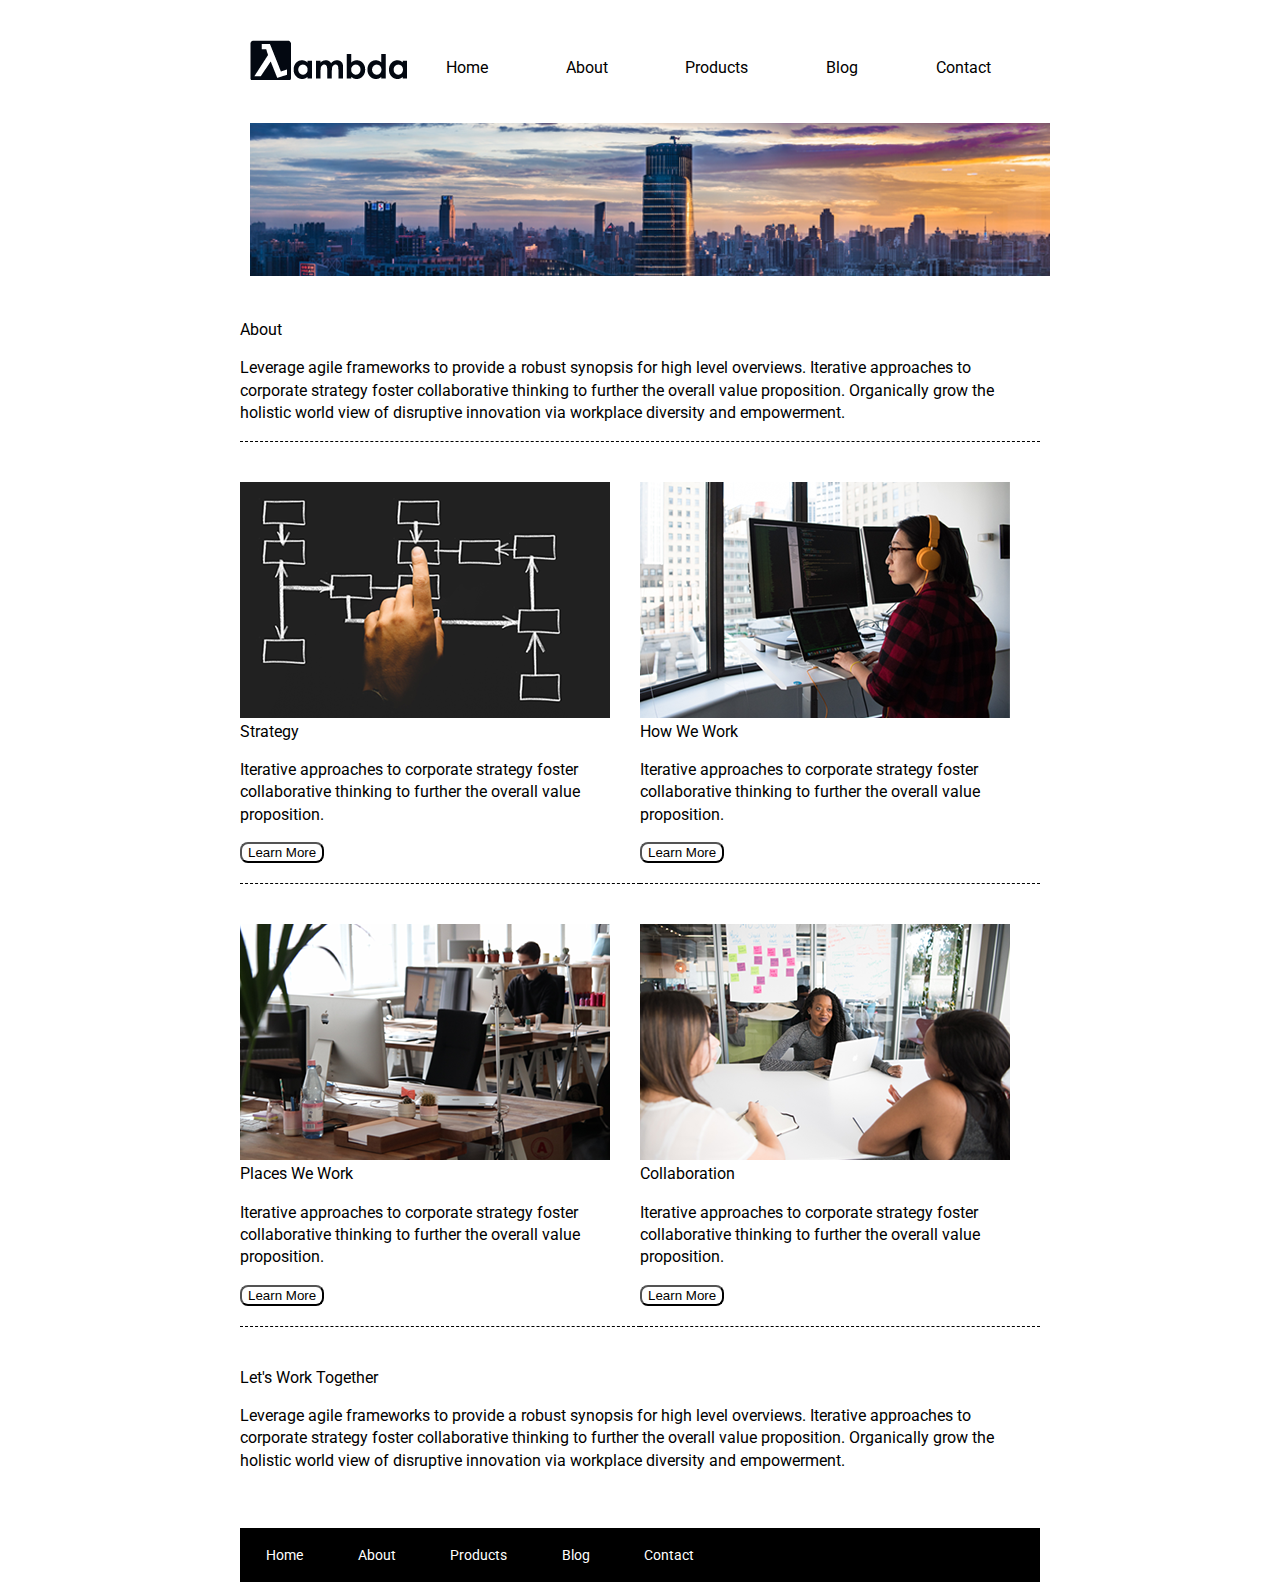
<file: about.html>
<!doctype html>

<html lang="en">
<head>
  <meta charset="utf-8">

  <title>Sprint Challenge - About</title>

  <link href="https://fonts.googleapis.com/css?family=Roboto|Rubik" rel="stylesheet">
  <link rel="stylesheet" href="css/index.css">

</head>

<body>
    <nav class ="navbar">  
        <div class="logocontainer2"><img class="logo2" src="img/lambda-black.png" alt="Lambda Company Logo Black."></div>
        
        <ul class="nav-links">
            <li class="nav-item"><a href="index.html" class="active">Home</a></li>
            <li class="nav-item"><a href="about.html">About</a></li>
            <li class="nav-item"><a href="#">Products</a></li>
            <li class="nav-item"><a href="#">Blog</a></li>
            <li class="nav-item"><a href="contact.html">Contact</a></li>
        </ul>    
    </nav>
    <img class="cityphoto" src="img/jumbo-about.png" alt="Beautiful City.">
    <div class="container about-page">
     
    <p class="titles">About</p> <br>

    <p>Leverage agile frameworks to provide a robust synopsis for high level overviews. Iterative approaches to corporate strategy foster collaborative thinking to further the overall value proposition. Organically grow the holistic world view of disruptive innovation via workplace diversity and empowerment.</p> <br>

    <section class="topContent">    
        <content class="box">        
            <img src="img/about-plan.png" alt="strategy" class="aplan" >
           
            <p class="titles">Strategy</p><br>

            <p>Iterative approaches to corporate strategy foster collaborative thinking to further the overall value proposition.</p><br>

            <button>Learn More</button>
        </content>

        <content class="box">        
            <img src="img/about-working.png" alt="strategy" class="awork">

            <p class="titles">How We Work</p><br>

            <p>Iterative approaches to corporate strategy foster collaborative thinking to further the overall value proposition.</p><br>

            <button>Learn More</button>
        </content>
    </section>
        
<section class="middleContent">
    <content class="box">  
        <img src="img/about-office.png" alt="strategy" class="aoffice">

        <p class="titles">Places We Work</p><br>

        <p>Iterative approaches to corporate strategy foster collaborative thinking to further the overall value proposition.</p><br>

        <button>Learn More</button>
    </content>
    <content class="box">  
        <img src="img/about-meeting.png" alt="strategy" class="ameeting">

        <p class="titles">Collaboration</p><br>

        <p>Iterative approaches to corporate strategy foster collaborative thinking to further the overall value proposition.</p><br>

        <button>Learn More</button>
    </content>
</section>

<section class="bottomContent"> 
    
    <p class="titles">Let's Work Together</p><br>

    <p>Leverage agile frameworks to provide a robust synopsis for high level overviews. Iterative approaches to corporate strategy foster collaborative thinking to further the overall value proposition. Organically grow the holistic world view of disruptive innovation via workplace diversity and empowerment.</p><br>
    
</section>

<!--   Good     -->
      <footer>
        <nav>
          <a href="index.html">Home</a>
          <a href="about.html">About</a>
          <a href="#">Products</a>
          <a href="#">Blog</a>
          <a href="#">Contact</a>
        </nav>
      </footer>
    </div><!-- container -->        
</body>
</html>
</file>
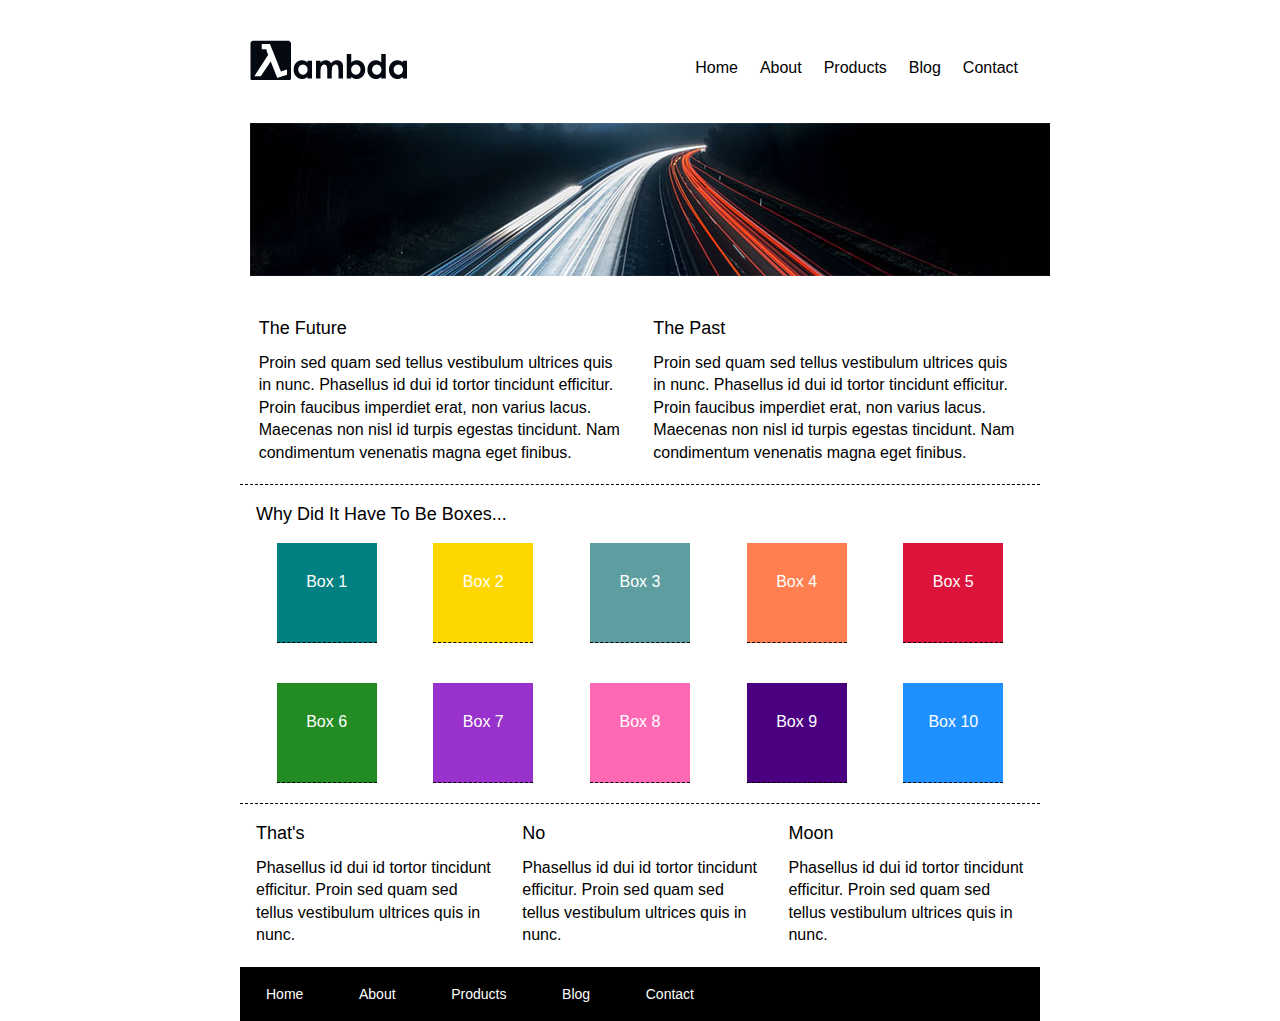
<file: lamb.html>
<!doctype html>

<html lang="en">
<head>
    <meta charset="utf-8">
    <meta name="viewport" content="width=device-width, initial-scale=1">
    <title>Great Idea - Responsive I</title>

    <link href="https://fonts.googleapis.com/css?family=Bangers|Titillium+Web" rel="stylesheet">
    <link rel="stylesheet" href="css/index.css">

</head>

<body>
<!-- Use past code you created here for Great Idea Web Page or past solution for Great Idea Web Page HTML here! -->
    <nav class ="navbar">
        <div class="logo container"><img class="logo" src="img/lambda-black.png" alt="Lambda Company Logo Black." class="img-responsive"></div>
        <ul class="nav-links">
            <li class="nav-item"><a href="#" class="active">Home</a></li><hr>
            <li class="nav-item"><a href="about.html">About</a></li><hr>
            <li class="nav-item"><a href="#">Products</a></li><hr>
            <li class="nav-item"><a href="#">Blog</a></li><hr>
            <li class="nav-item"><a href="contact.html">Contact</a></li><hr>
        </ul>    
    </nav>
    <img class="futurephoto" src="img/jumbo.jpg" alt="Lambda Futuristic Photo." class="img-responsive">

    <div class="container">

        <section class="top-content">
            <div class="text-container">
                <h2>The Future</h2>
                <p>Proin sed quam sed tellus vestibulum ultrices quis in nunc. Phasellus id dui id tortor tincidunt efficitur. Proin faucibus imperdiet erat, non varius lacus. Maecenas non nisl id turpis egestas tincidunt. Nam condimentum venenatis magna eget finibus.</p>
            </div>
            <div class="text-container">
                <h2>The Past</h2>
                <p>Proin sed quam sed tellus vestibulum ultrices quis in nunc. Phasellus id dui id tortor tincidunt efficitur. Proin faucibus imperdiet erat, non varius lacus. Maecenas non nisl id turpis egestas tincidunt. Nam condimentum venenatis magna eget finibus.</p>
            </div>
        </section>

        <section class="middle-content">

            <h2>Why Did It Have To Be Boxes...</h2>

            <div class="boxes">
                <div class="box" id="A1">Box 1</div>
                <div class="box" id="A2">Box 2</div>
                <div class="box" id="A3">Box 3</div>
                <div class="box" id="A4">Box 4</div>
                <div class="box" id="A5">Box 5</div>
                <div class="box" id="A6">Box 6</div>
                <div class="box" id="A7">Box 7</div>
                <div class="box" id="A8">Box 8</div>
                <div class="box" id="A9">Box 9</div>
                <div class="box" id="A10">Box 10</div>
            </div>

        </section>

        <section class="bottom-content">

            <div class="text-container">
                <h2>That's</h2>
                <p>Phasellus id dui id tortor tincidunt efficitur. Proin sed quam sed tellus vestibulum ultrices quis in nunc.</p>
            </div>
            <div class="text-container">
                <h2>No</h2>
                <p>Phasellus id dui id tortor tincidunt efficitur. Proin sed quam sed tellus vestibulum ultrices quis in nunc.</p>
            </div>
            <div class="text-container">
                <h2>Moon</h2>
                <p>Phasellus id dui id tortor tincidunt efficitur. Proin sed quam sed tellus vestibulum ultrices quis in nunc.</p>
            </div>

        </section>

        <footer>
            <nav>
                <a href="index.html">Home</a>
                <a href="about.html">About</a>
                <a href="#">Products</a>
                <a href="#">Blog</a>
                <a href="#">Contact</a>
            </nav>
        </footer>
    </div>       
</body>
</html>
</file>
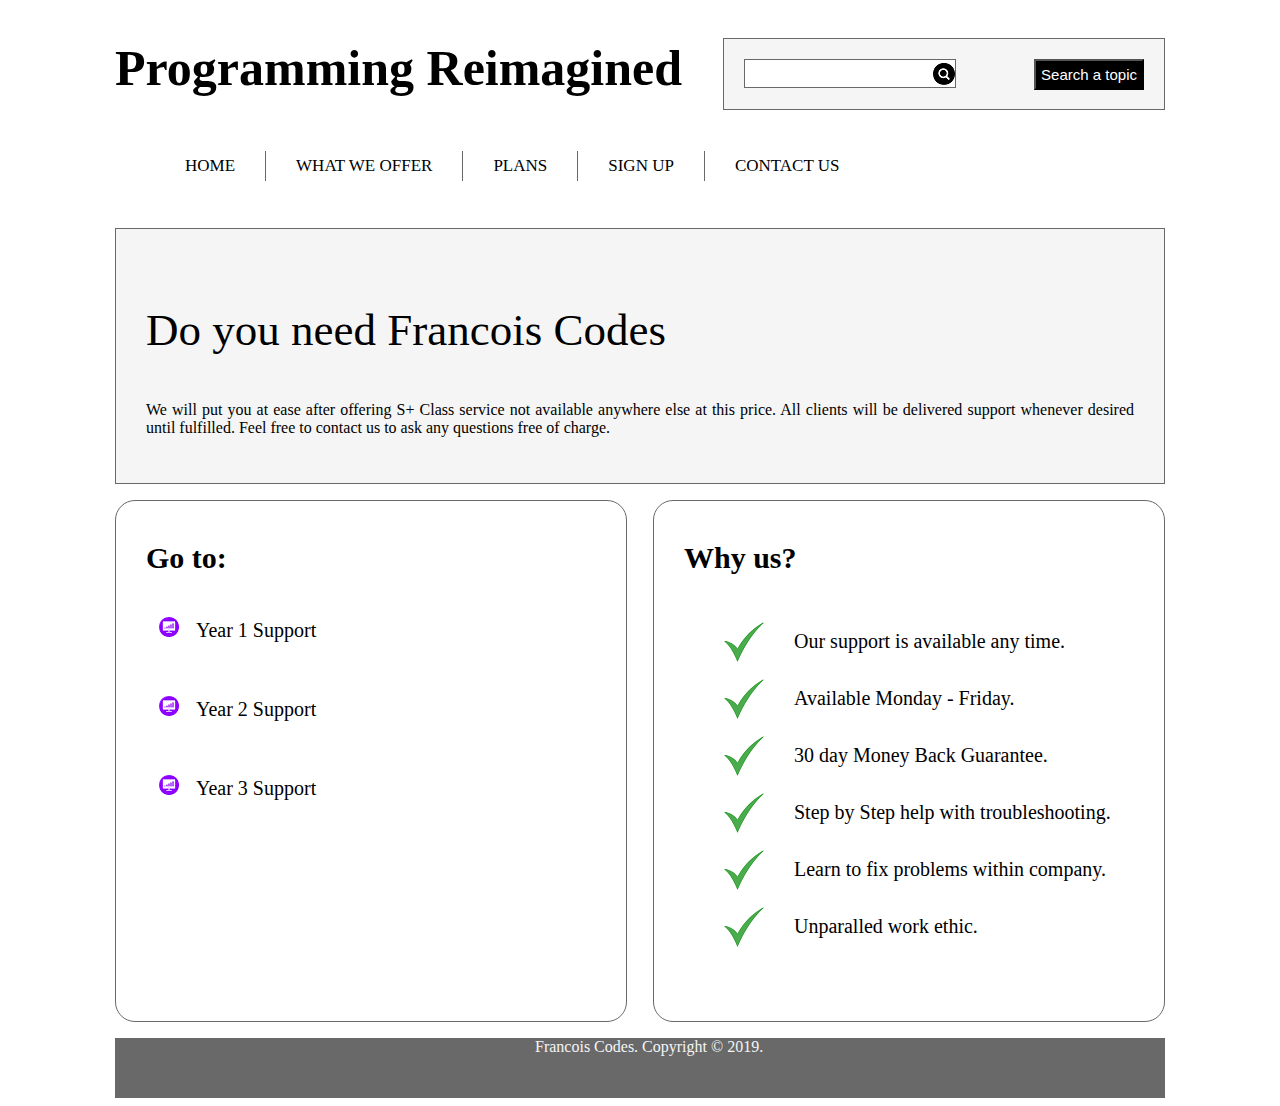
<file: math.html>
<!DOCTYPE html>
<html>
    <head>
        <meta charset="utf-8">
        <title>Francois Codes</title>
        <meta name="viewport" content="width=device-width, initial-scale = 1.0, user-scalable=yes">
        <link rel="stylesheet" href="styling.css">
    </head>
    
    <body>
        <div id="container">
            <div id="header">
                <div id="brand">
                    <h1><a href="#">Programming Reimagined</a></h1>
                </div>
                <div id="searchBox">
                    <form method="get">
                        <input type="text" class="text">
                        <input type="submit" value="Search a topic" class="submit">
                    </form>
                </div>
                <div class="clear">
                
                </div>
            </div>
            <div id="menu">
                <ul>
                    <li><a href="#" class="active">Home</a></li>
                    <li><a href="#">What We Offer</a></li>
                    <li><a href="#">Plans</a></li>
                    <li><a href="#">Sign up</a></li>
                    <li><a href="#">Contact us</a></li>
                </ul>
            </div>
            <div id="introduction">
            <h3>Do you need Francois Codes</h3>
            <p>We will put you at ease after offering S+ Class service not available anywhere else at this price. All clients
                will be delivered support whenever desired until fulfilled. Feel free to contact us to ask any questions free of charge.</p>
            </div>
            <div id="leftsidebar" class="sidebar">
                <h3>Go to:</h3>
                <ul>
                    <li><a href="">Year 1 Support</a></li>
                    <li><a href="">Year 2 Support</a></li>
                    <li><a href="">Year 3 Support</a></li>
                </ul>
            </div>
            <div id="rightsidebar" class="sidebar">
                <h3>Why us?</h3>
                <ul>
                    <li><a href="#">Our support is available any time.</a></li>
                    <li><a href="#">Available Monday - Friday.</a></li>
                    <li><a href="#">30 day Money Back Guarantee.</a></li>
                    <li><a href="#">Step by Step help with troubleshooting.</a></li>
                    <li><a href="#">Learn to fix problems within company.</a></li>
                    <li><a href="#">Unparalled work ethic.</a></li>
                    
                </ul>
            </div>
            <div class="clear"></div>
            <footer class="footer">
                <div>
                    <p>Francois Codes. Copyright &copy; 2019.</p>
                </div>
            </footer>
        </div>
        
    </body>
</html>
</file>
<file: styling.css>
body {
    font: Arial, Helvetica, sans-serif;
}

#container {
    width: 1050px;
/*    border: 1px solid grey;*/
    margin: 0 auto;
}

#header {
    height: 100px;
    padding: 10px 0;
}

#brand {
    float: left;
}

h1 a{
    font-size: 50px;
/*    font-weight: : 100;*/
    color: black;
    text-decoration: none;
}

#searchBox{
    float: right;
    background: whitesmoke;
    width: 400px;
    height: 50px;
    padding: 20px 20px 0 20px;
    margin-top: 20px;
    border: 1px solid dimgray;
}

.text{
    float: left;
    width:200px;
    padding: 5px;
    font-size: 15px;
    color: black;
    background: white url(images/search.png) right center no-repeat;
    border: 1px solid dimgray;
}
.submit{
    float:right;
    padding: 5px;
    font-weight: : bold;
    color: white;
    background: black;
    font-size: 15px;
}

.clear{
    clear: both;
}

#menu{
    height: 70px;
    background: white;
    padding: 7px 0;
}

ul {
    list-style: none;
}

#menu ul li{
    float: left;
    padding: 0 30px;
    height: 30px;
    border-right: 1px solid dimgray;
}

#menu ul li:last-child{
    border-right: none;8
}
#menu ul li a{
    text-decoration: none;
    text-transform: uppercase;
    font-size: 17px;
    color: black;
    line-height: 30px;
    -ms-transition: font-size 0.3s ease;
    -webkit-transition: font-size 0.3s ease;
    -moz-transition: font-size 0.3s ease;
    -o-transition: font-size 0.3s ease;
    transition: font-size 0.3s ease;
}

#menu ul li a:hover, #menu ul li a:active{
    font-size: 20px;
    font-weight: bold;
    color: deeppink;
}

#introduction{
    background: whitesmoke;
    padding: 30px;
    margin: 16px 0;
    border: 1px solid dimgray;
}

#introduction h3{
    font-size: 45px;
    color: black;
    font-weight: normal;
}

#introduction p{
    font-size: 25;
    color: black;
    text-align: justify;
}

.sidebar {
    height: 500px;
    width: 450px;
    border: 1px solid dimgray;
    border-radius: 20px;
    padding: 10px 30px;
    background: white;
}

.sidebar h3{
    color: black;
    font-size: 30px;
}

.sidebar ul{
    padding-top: 8px;
}

#leftsidebar ul li{
    padding: 4px 0 50px 10px;
    list-style-image: url(images/pc.png);
}

#rightsidebar ul li{
    padding: 17px 0 17px 70px;
    background: url(images/tick.png) no-repeat left center;
}

.sidebar ul li a{
    text-decoration: none;
    font-size: 20px;
    color: black;
    -ms-transition: font-size 0.3s ease;
    -webkit-transition: font-size 0.3s ease;
    -moz-transition: font-size 0.3s ease;
    -o-transition: font-size 0.3s ease;
    transition: font-size 0.3s ease;    
}

.sidebar ul li a:hover, .sidebar ul li a.active{
    text-decoration: none;
    color: deeppink;
    font-size: 23px;
    font-weight: bold;
}

#leftsidebar{
    float: left;
}

#rightsidebar{
    float: right;
}

.footer{
    height: 60px;
    background: dimgray;
    padding: : 10px 30px;
    margin-top: 15px;
}

.footer p{
    padding-left: 420px;
    color: whitesmoke;
}
</file>
<file: css/index.css>
/* Use your own code or past solution for Great Idea Web Page CSS here! */
/* http://meyerweb.com/eric/tools/css/reset/ 
   v2.0 | 20110126
   License: none (public domain)
*/

html, body, div, span, applet, object, iframe,
h1, h2, h3, h4, h5, h6, p, blockquote, pre,
a, abbr, acronym, address, big, cite, code,
del, dfn, em, img, ins, kbd, q, s, samp,
small, strike, strong, sub, sup, tt, var,
b, u, i, center,
dl, dt, dd, ol, ul, li,
fieldset, form, label, legend,
table, caption, tbody, tfoot, thead, tr, th, td,
article, aside, canvas, details, embed, 
figure, figcaption, footer, header, hgroup, 
menu, nav, output, ruby, section, summary,
time, mark, audio, video {
	margin: 0;
	padding: 0;
	border: 0;
	font-size: 100%;
	font: inherit;
	vertical-align: baseline;
}
/* HTML5 display-role reset for older browsers */
article, aside, details, figcaption, figure, 
footer, header, hgroup, menu, nav, section {
	display: block;
}
body {
	line-height: 1;
}
ol, ul {
	list-style: none;
}
blockquote, q {
	quotes: none;
}
blockquote:before, blockquote:after,
q:before, q:after {
	content: '';
	content: none;
}
table {
	border-collapse: collapse;
	border-spacing: 0;
}

* {
    box-sizing: border-box;
}

html, body {
    height: 100%;
    font-family: 'Roboto', sans-serif;
}

h1, h2, h3, h4, h5 {
    font-size: 18px;
    margin-bottom: 15px;
    font-family: 'Rubik', sans-serif;
}
/* Code Written Here */
body{
    width:1200px;
    margin-left:auto;
    margin-right: auto;
}
nav {
    width: 100%;
    padding-top: 40px;
    padding-left: 210px;
    padding-right: 210px;
    display: flex;
    justify-content: space-between;
    align-items: cente8r;
}

.navbar {
    display:flex;
    justify-content: space-between;
}

.nav-links {
    padding-top: 20px;
    list-style: none;
    display: flex;
    justify-content: space-around;
    flex-grow: 2;
}

.nav-item a {
    text-decoration: none;
    color: black;
    padding-left: 10px;
    padding-right: 10px;
}

.nav-item:hover a {
    color: red;
    font-size: 20px;
    transition: font-size 0.3s ease;
}

.futurephoto {
    padding: 40px 0px 40px 210px;
}

.cityphoto {
    padding: 40px 0px 40px 210px;    
}

.logocontainer{
    max-width: 100%;
    max-height: 100%;
    height: auto;   
}

.logocontainer2{
    max-width: 100%;
    max-height: 100%;
    height: auto;   
}

.aoffice {
    max-width: 100%;
    max-height: 100%;
    height: auto; 
}

.aplan{
    max-width: 100%;
    max-height: 100%;
    height: auto; 
}

.awork {
    max-width: 100%;
    max-height: 100%;
    height: auto; 
}

.ameeting {
    max-width: 100%;
    max-height: 100%;
    height: auto; 
}

p {
    line-height: 1.4;
}

.container {
    width: 800px;
    margin: 0 auto;
}

.top-content {
    display: flex;
    flex-wrap: wrap;
    justify-content: space-evenly;
    margin-bottom: 20px;
    border-bottom: 1px dashed black;
}

.top-content .text-container {
    width: 48%;
    padding: 0 1%;
    padding-bottom: 20px;  
}

.middle-content {
    margin-bottom: 20px;
    border-bottom: 1px dashed black;
}

.middle-content h2 {
    padding: 0 2%;
    margin-bottom: 0;
}

.middle-content .boxes {
    display: flex;
    flex-wrap: wrap;
    justify-content: space-evenly;
}

.middle-content .boxes .box {
    width: 12.5%;
    height: 100px;
    background: black;
    margin: 20px 2.5%;
    color: white;
    display: flex;
    align-items: center;
    justify-content: center;
}

#A1 {
    background: teal;
}

#A2 {
    background: gold;
}

#A3 {
    background: cadetblue;
}

#A4 {
    background: coral;
}
#A5 {
    background: crimson;
}

#A6 {
    background: forestgreen;
}

#A7 {
    background: darkorchid;
}

#A8 {
    background: hotpink;
}

#A9 {
    background: indigo;
}
#A10 {
    background: dodgerblue;
}

.bottom-content {
    display: flex;
    margin: 0 2% 20px;
    justify-content: space-around;
}

.bottom-content .text-container {
    padding-right: 4%;
}

.bottom-content .text-container:last-child {
    padding-right: 0;
}

footer {
    width: 100%;
    background: black;
}

footer nav {
    width: 60%;
    display: flex;
    justify-content: space-between;
    align-items: center;
    padding: 20px 2%;
    font-size: 14px;
}

footer nav a {
    color: white;
    text-decoration: none;
    padding-left: 10px;
    padding-right: 10px;
}

footer nav a:hover {
    font-size: 20px;
    transition: font-size 0.3s ease;
}

button {
    border-radius: 8px;
    background: white;
}

.topContent {
    border-top: 1px dashed black;
    padding-top: 40px;
    width: 100%;
    display: flex;
}
.box {
    width: 50%;
    border-bottom: 1px dashed black;
    padding-bottom: 20px;
}
.box button {
    align-self: flex-start;
}

.middleContent {
    padding-top: 40px;
    width: 100%;
    display: flex;
}

.bottomContent {
    padding: 40px 0px;
}

.titles:hover {
    color: lawngreen;
}
.cPage {
    display: flex;
    flex-direction: column;
}
.questions{
    width:100%;
}

.cb{
    background: red;
    color: white;
}

hr{
    visibility: hidden;
}

@media screen and (max-width: 800px) {
    body{
        width: 100%;
        margin: 0 auto;
    }
    .navbar {
        flex-direction: column;
        padding: 0px;
    }
    .futurephoto{
        margin: 0 auto;
        width: 98%;
        padding: 40px 0px 40px 20px;
    }
    .cityphoto{
        margin: 0 auto;
        width: 98%;
        padding: 40px 0px 40px 20px;
    }
    .aplan{
        margin: 0 auto;
        width: 98%;
        padding: 40px 0px 40px 20px;
    }
    .awork{
        margin: 0 auto;
        width: 98%;
        padding: 40px 0px 40px 20px;
    }
    .aoffice{
        margin: 0 auto;
        width: 98%;
        padding: 40px 0px 40px 20px;
    }
    .ameeting{
        margin: 0 auto;
        width: 98%;
        padding: 40px 0px 40px 20px;
    }
    
    .container{
        width:90%;
    }
    .logo {
        max-width: 100%;
        max-height: 100%;
        padding-left: 50px;
    }
    
    .logo2 {
        max-width: 100%;
        max-height: 100%;
        padding-left: 50px;
    }
    
    hr {
        visibility: hidden;
    }
}

@media screen and (max-width: 500px) {
    body{
        width: 60%;
        margin: auto;
    }

    .navbar {
        padding: 0px;    
    }
    
    .navbar a{
        width:100%;
    }
    .nav-links {
        padding-left: 110px;
        flex-direction: column;
    }
    footer {
        visibility: hidden;
    }
    
    .logo{
        padding-left: 20px;
    }
    .logo2{
        padding-left: 20px;
    }
}
</file>
